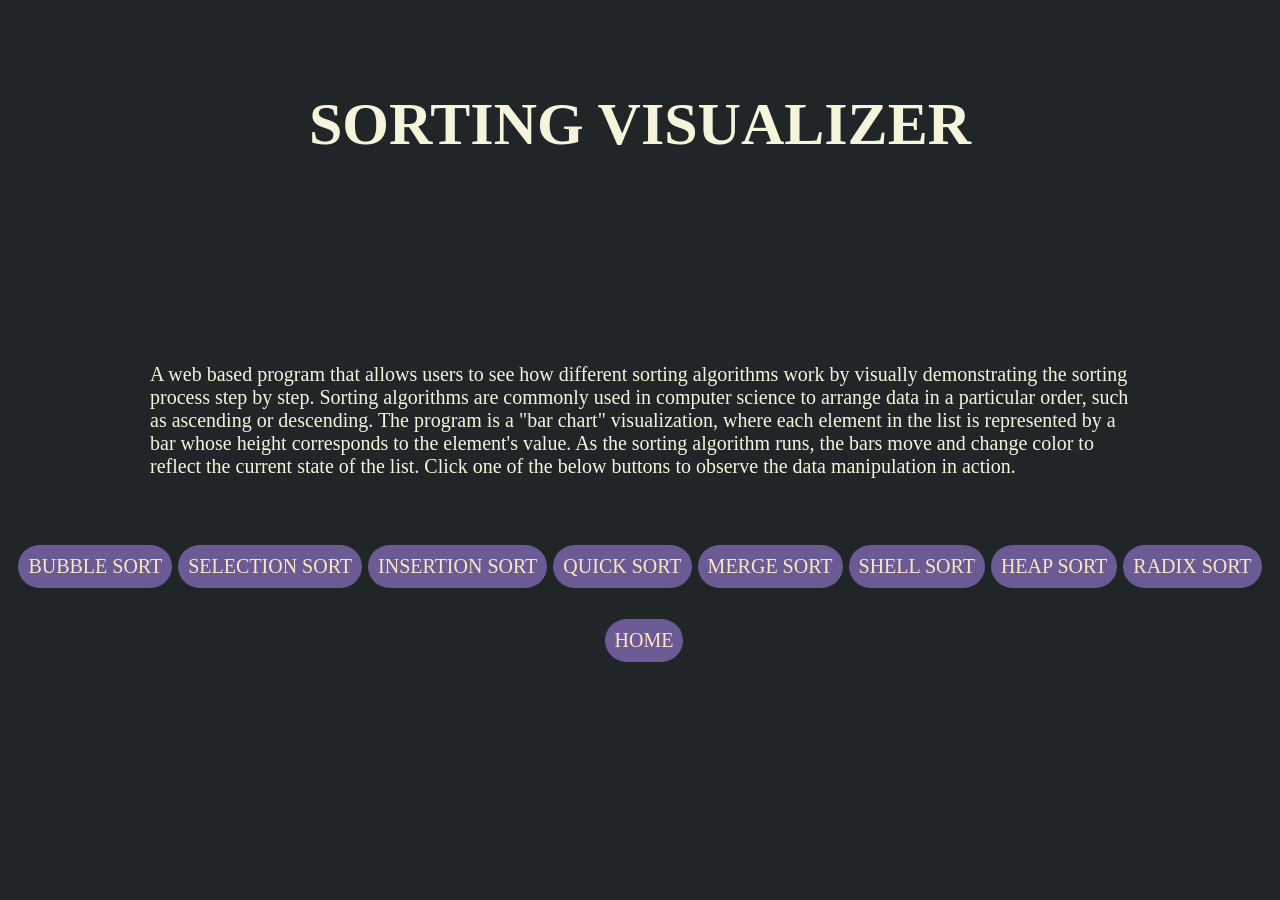
<file: vizuo/sort/index.html>
<!DOCTYPE html>
<html lang="en">

<head>
    <meta charset="UTF-8">
    <meta http-equiv="X-UA-Compatible" content="IE=edge">
    <meta name="viewport" content="width=device-width, initial-scale=1.0">
    <link rel="stylesheet" href="style.css" />
    <title>DSAProject</title>
</head>

<body>
    <h2>SORTING VISUALIZER</h2>
    <br>
    <div>
        <div class="description">
            A web based program that allows users to see how different sorting algorithms work by visually demonstrating the sorting process step by step.
            Sorting algorithms are commonly used in computer science to arrange data in a particular order, such as ascending or descending.
            The program is a "bar chart" visualization, where each element in the list is represented by a bar whose height corresponds to the element's value. 
            As the sorting algorithm runs, the bars move and change color to reflect the current state of the list.
            Click one of the below buttons to observe the data manipulation in action.
        </div>
        <div class="select">
        <button class="btn" onclick="lead(1)">BUBBLE SORT</button>
        <button class="btn" onclick="lead(3)">SELECTION SORT</button>
        <button class="btn" onclick="lead(2)">INSERTION SORT</button>
        <button class="btn" onclick="lead(4)">QUICK SORT</button>
        <button class="btn" onclick="lead(5)">MERGE SORT</button>
        <button class="btn" onclick="lead(8)">SHELL SORT</button>
        <button class="btn" onclick="lead(6)">HEAP SORT</button>
        <button class="btn" onclick="lead(7)">RADIX SORT</button>
    </div>  
        <div class="home">
        <button class= "btn" onclick="lead(9)">HOME</button>
        </div>
    </div>

    <script src="script.js"></script>
</body>

</html>
</file>
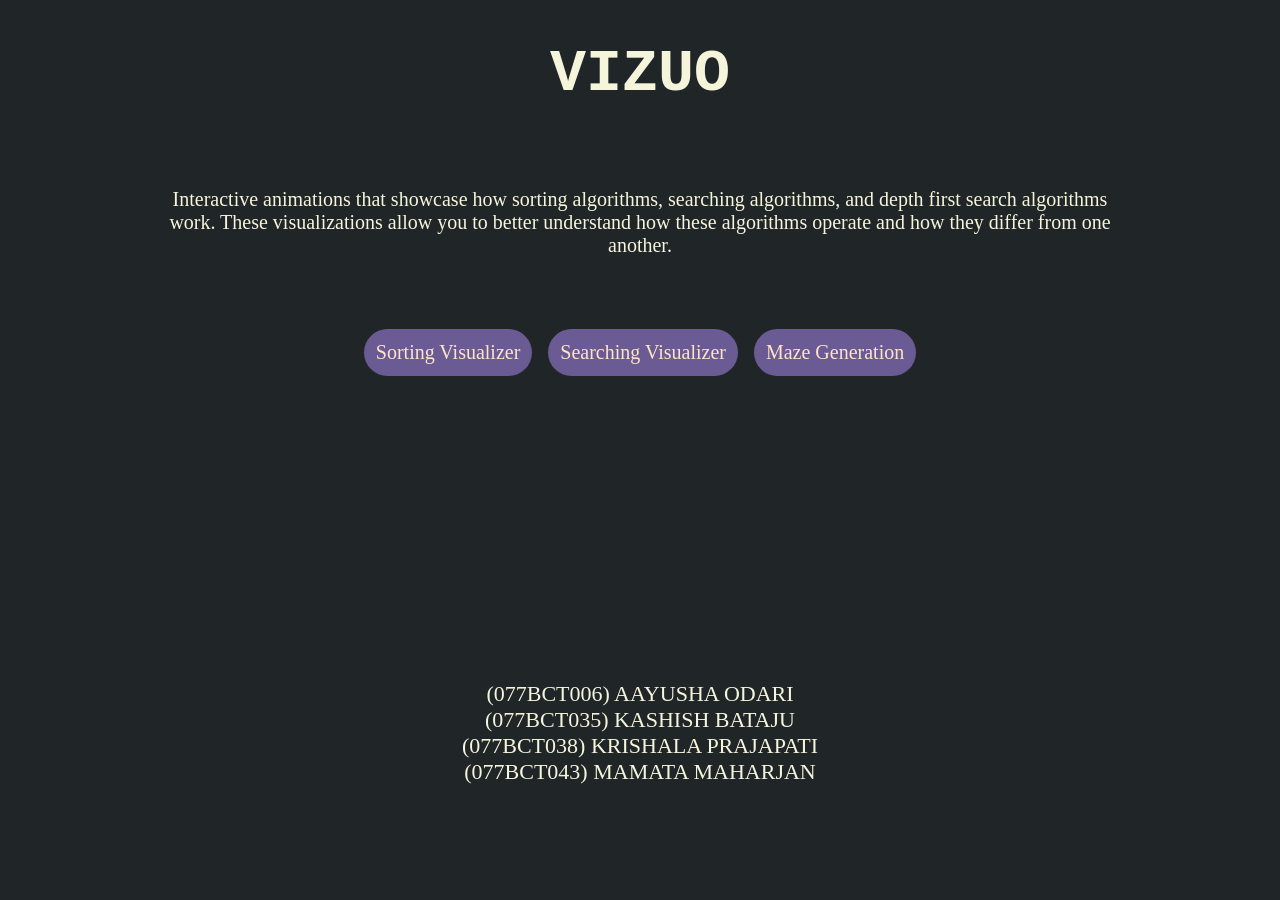
<file: vizuo/main.html>
<!DOCTYPE html>
<html lang="en">
<head>
    <meta charset="UTF-8">
    <meta http-equiv="X-UA-Compatible" content="IE=edge">
    <meta name="viewport" content="width=device-width, initial-scale=1.0">
    <link rel="stylesheet" href="style.css">
    <title>DSAProject</title>
</head>
<body>
    <h1>VIZUO</h1>

    <div class="description">
        Interactive animations that showcase how sorting algorithms, searching algorithms, and depth first search algorithms work. These visualizations allow you to better understand how these algorithms operate and how they differ from one another.
    </div>
    <div class="buttonclass">
        <a href="sort/index.html"><button class="button">Sorting Visualizer</button></a>
        <a href="search/searchIndex.html"><button class="button">Searching Visualizer</button></a>
        <a href="maze/maze.html"><button class="button">Maze Generation</button></a> 
    </div>
    <p>
        (077BCT006) AAYUSHA ODARI<br>
        (077BCT035) KASHISH BATAJU<br>
        (077BCT038) KRISHALA PRAJAPATI<br>
        (077BCT043) MAMATA MAHARJAN
    </p> 

</body>
</html>
</file>
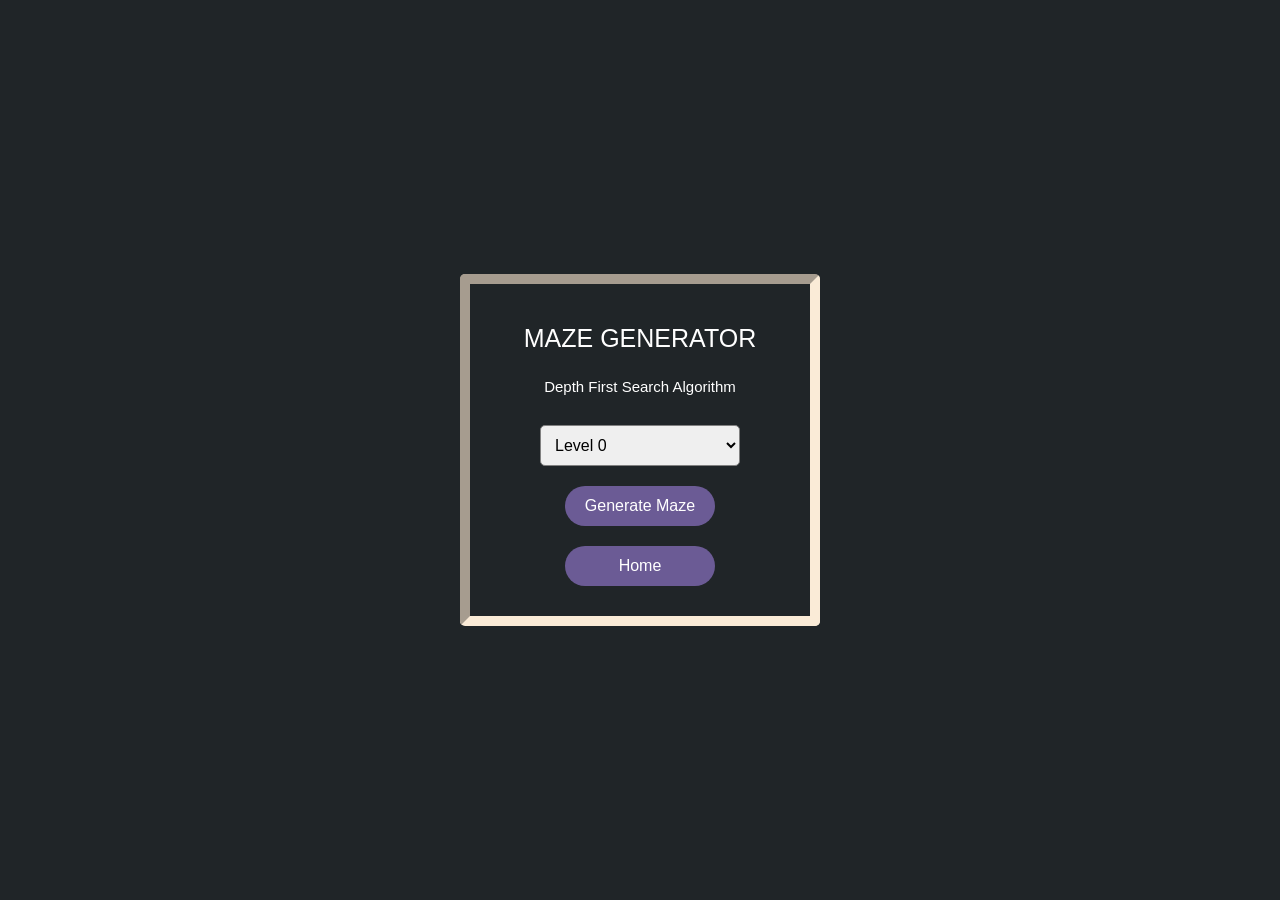
<file: vizuo/maze/maze.html>
<!DOCTYPE html>
<html lang="en">

<head>
    <meta charset="UTF-8" />
    <meta name="viewport" content="width=device-width, initial-scale=1.0" />
    <title>Maze</title>
    <link rel="stylesheet" href="maze.css">
</head>

<body>
    <div class="complete">
        <p>Kudos to you!!</p>
        <button class="regenerate">Play Again</button>
        <button class="home2">Home</button>
    </div>
    <div class="form-container">
        <form id="controls" action="">
            <p id="title1">MAZE GENERATOR</p>
            <p id="title2">Depth First Search Algorithm</p>
            <select id="dropdown">
                <option value="0" selected="selected">Level 0</option>
                <option value="1">Level 1</option>
                <option value="2">Level 2</option>
                <option value="3">Level 3</option>
            </select>
            <input id="submit" type="submit" value="Generate Maze">
        </form>
        <button id="submit" class="home1" style="margin-left: 75px;">Home</button>
    </div>
    <div class="mainmaze">
        <div class="grid">
            <canvas class="maze"></canvas>
        </div>
        <div class="options">
            <button class="home3" style="display: none">Home</button>
        </div>
    </div>
    <script src="maze.js"></script>
    <script src="controls.js"></script>

</body>

</html>
</file>
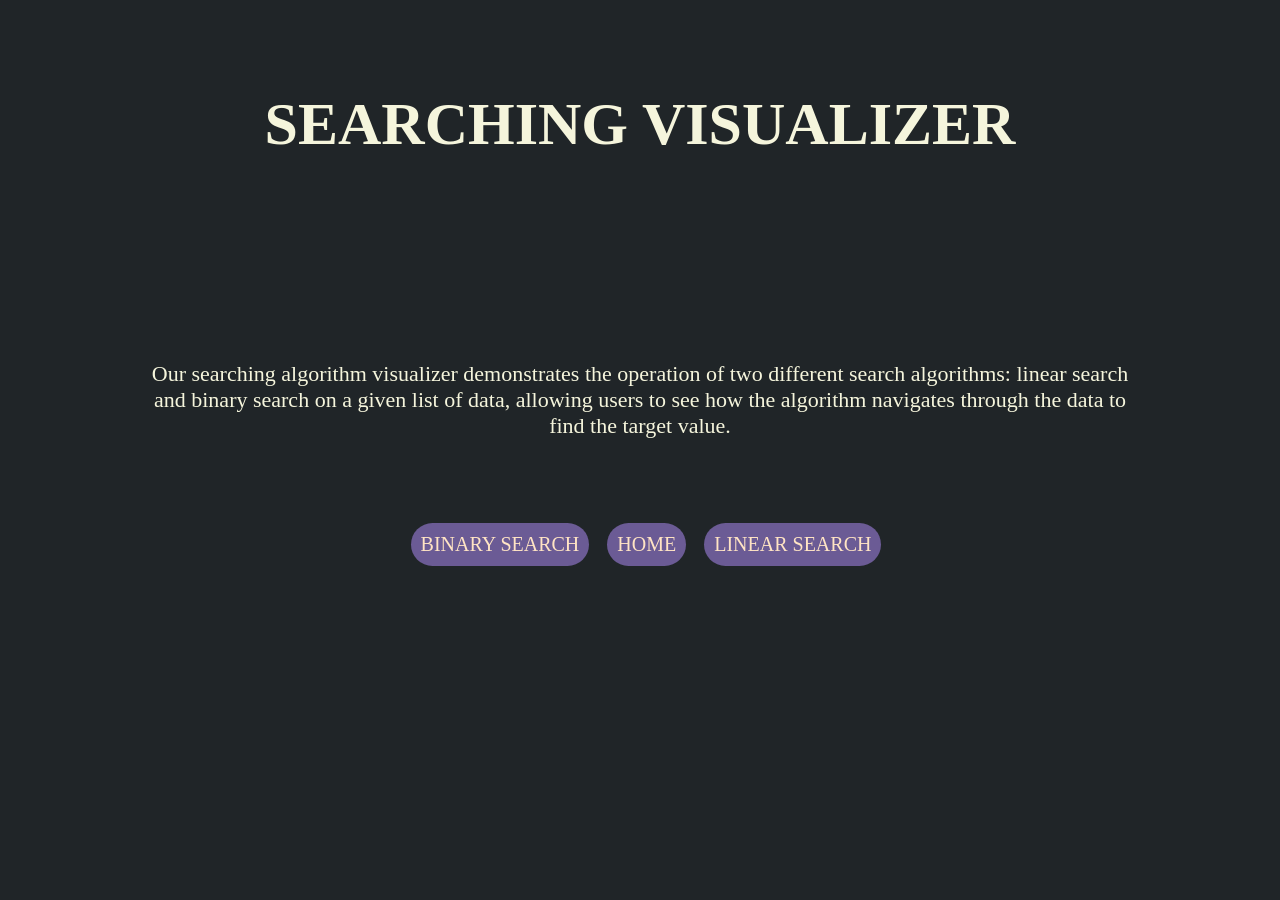
<file: vizuo/search/searchIndex.html>
<!DOCTYPE html>
<html lang="en">

<head>
    <meta charset="UTF-8">
    <meta http-equiv="X-UA-Compatible" content="IE=edge">
    <meta name="viewport" content="width=device-width, initial-scale=1.0">
    <link rel="stylesheet" href="style.css" />
    <title>Search Algorithm</title>
</head>

<body>
    <h2>SEARCHING VISUALIZER</h2>
    <br>
    <div>
        <div class="description">
            <p> Our searching algorithm visualizer demonstrates the operation of two different search algorithms: linear search and binary search on a given list of data, allowing users to see how the algorithm navigates through the data to find the target value. 
            </p>
        </div>
        <div class="buttonclass">
            <button class="btn" onclick="lead(1)">BINARY SEARCH</button>
            <button class="btn" onclick="lead(3)">   HOME   </button>
            <button class="btn" onclick="lead(2)">LINEAR SEARCH</button>

        </div>
        
    </div>

    <script src="searchScript.js"></script>
</body>

</html>
</file>
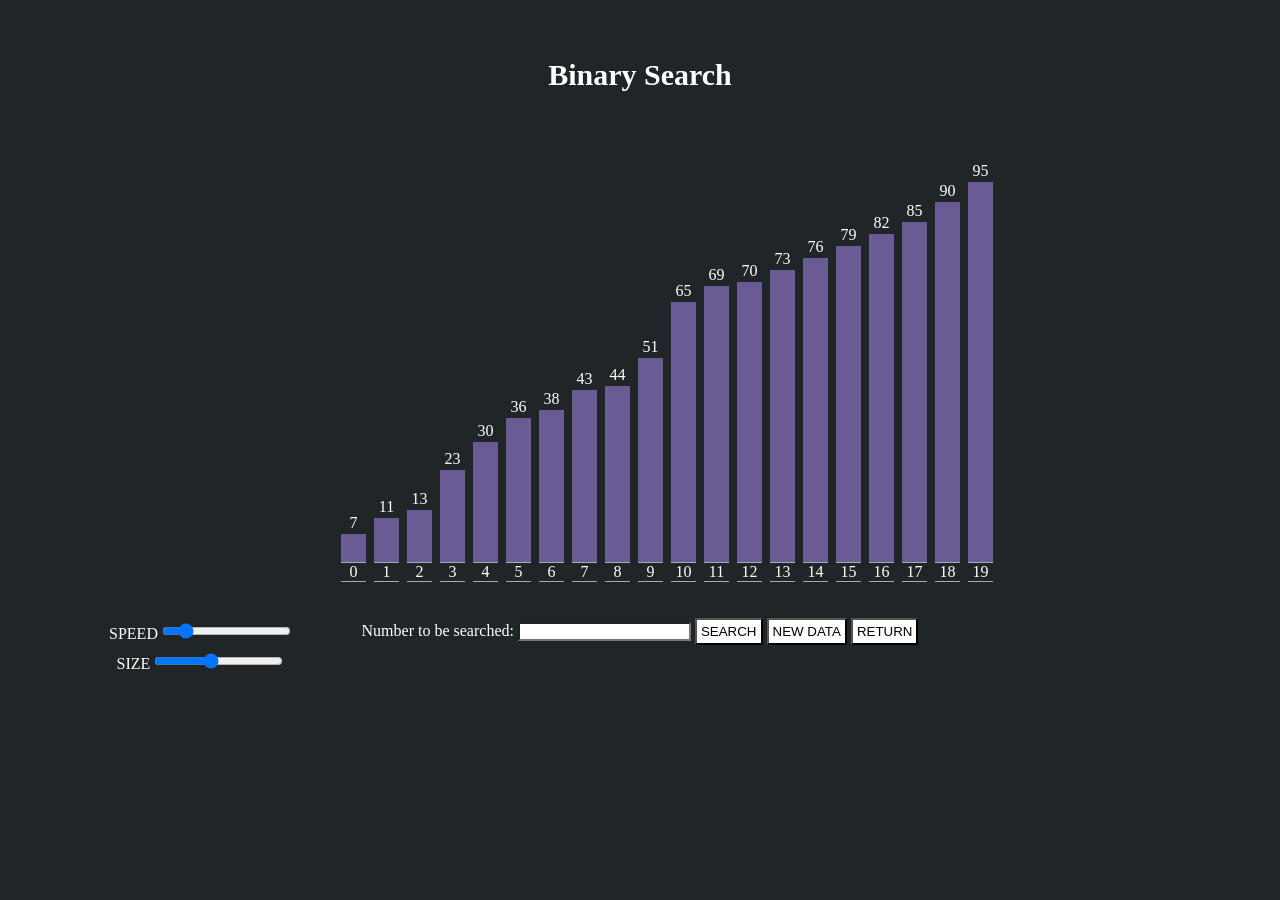
<file: vizuo/search/binarySearch/binarySearch.html>
<!DOCTYPE html>
<html lang="en">
<head>
  <meta charset="UTF-8">
  <meta http-equiv="X-UA-Compatible" content="IE=edge">
  <meta name="viewport" content="width=device-width, initial-scale=1.0">
  <title>Binary Search</title>
  <link rel="stylesheet" href="style.css">
</head>
<body>
  <br/>
  <h1 class="header">Binary Search</h1>
  <div id="bar_container"></div>
  <div id="bar_pos_container"></div>
  <br/><br/>
  <div class="textClass" style="text-align:center">
     <label for="fname">
      Number to be searched:
     </label>
     <input type="text" id="inputedData" name="inputedData" />
     <input type="button" id="search_btn" value="SEARCH"/>
     <input type="button" id="new_array_btn" value="NEW DATA"/>
     <button class="return" onclick ="location.href = '../searchIndex.html'">RETURN</button>
     <br/><br/>
     <div type="textOut" id="output_text"></div>
     <div type="textOut" id="output_text2"></div>
     <div type="textOut" id="data_text"></div>
  </div>
  <div class="col" id="input">
    <span id="speed">SPEED
        <input id="speed_input" type="range" min="20" max="300" stepDown=10 value=60>
    </span>
  </div>
  <div class="col" id="Asize">
    <span id="size">SIZE
      <input id="array_size" type="range" min="5" max="40" step=1 value=20>
  </span>
  </div>
  <script src="binarySearch.js"></script>
</body>
</html>
</file>
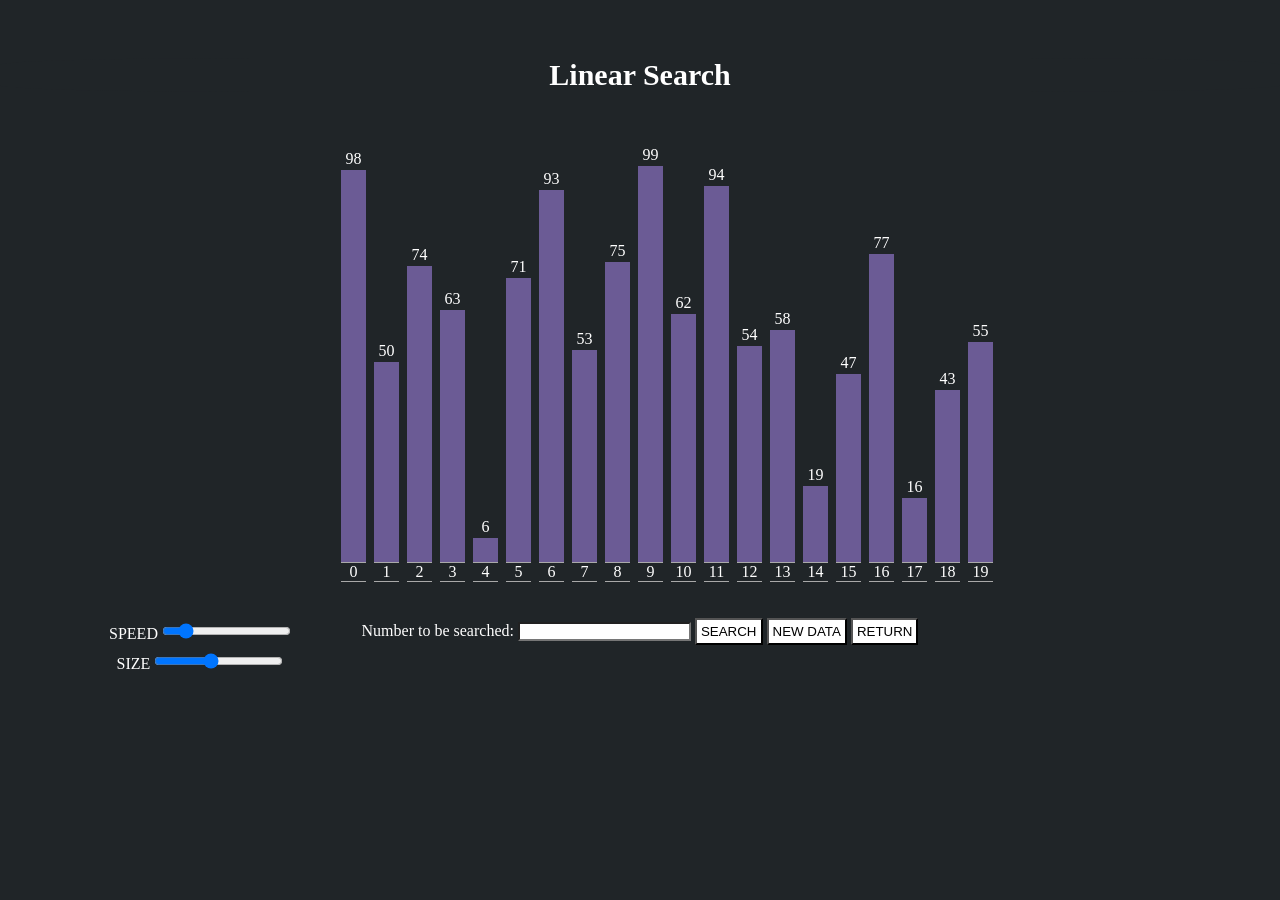
<file: vizuo/search/linearSearch/linearSearch.html>
<!DOCTYPE html>
<html lang="en">
<head>
  <meta charset="UTF-8">
  <meta http-equiv="X-UA-Compatible" content="IE=edge">
  <meta name="viewport" content="width=device-width, initial-scale=1.0">
  <title>Linear Search</title>
  <link rel="stylesheet" href="style.css">
</head>
<body>
  <br/>
  <h1 class="header">Linear Search</h1>
  <div id="bar_container"></div>
  <div id="bar_pos_container"></div>
  <br/><br/>
  <div class="textClass" style="text-align:center">
     <label for="fname">
      Number to be searched:
     </label>
     <input type="text" id="inputedData" name="inputedData" />
     <input type="button" id="search_btn" value="SEARCH"/>
     <input type="button" id="new_array_btn" value="NEW DATA"/>
     <button class="return" onclick ="location.href = '../searchIndex.html'">RETURN</button>
     <br/><br/>
     <div type="textOut" id="output_text"></div>
     <div type="textOut" id="output_text2"></div>
     <div type="textOut" id="data_text"></div>
  </div>
  <div class="col" id="input">
    <span id="speed">SPEED
        <input id="speed_input" type="range" min="20" max="300" stepDown=10 value=60>
    </span>
  </div>
  <div class="col" id="Asize">
    <span id="size">SIZE
      <input id="array_size" type="range" min="5" max="40" step=1 value=20>
  </span>
  </div>
  <script src="linearSearch.js"></script>
</body>
</html>
</file>
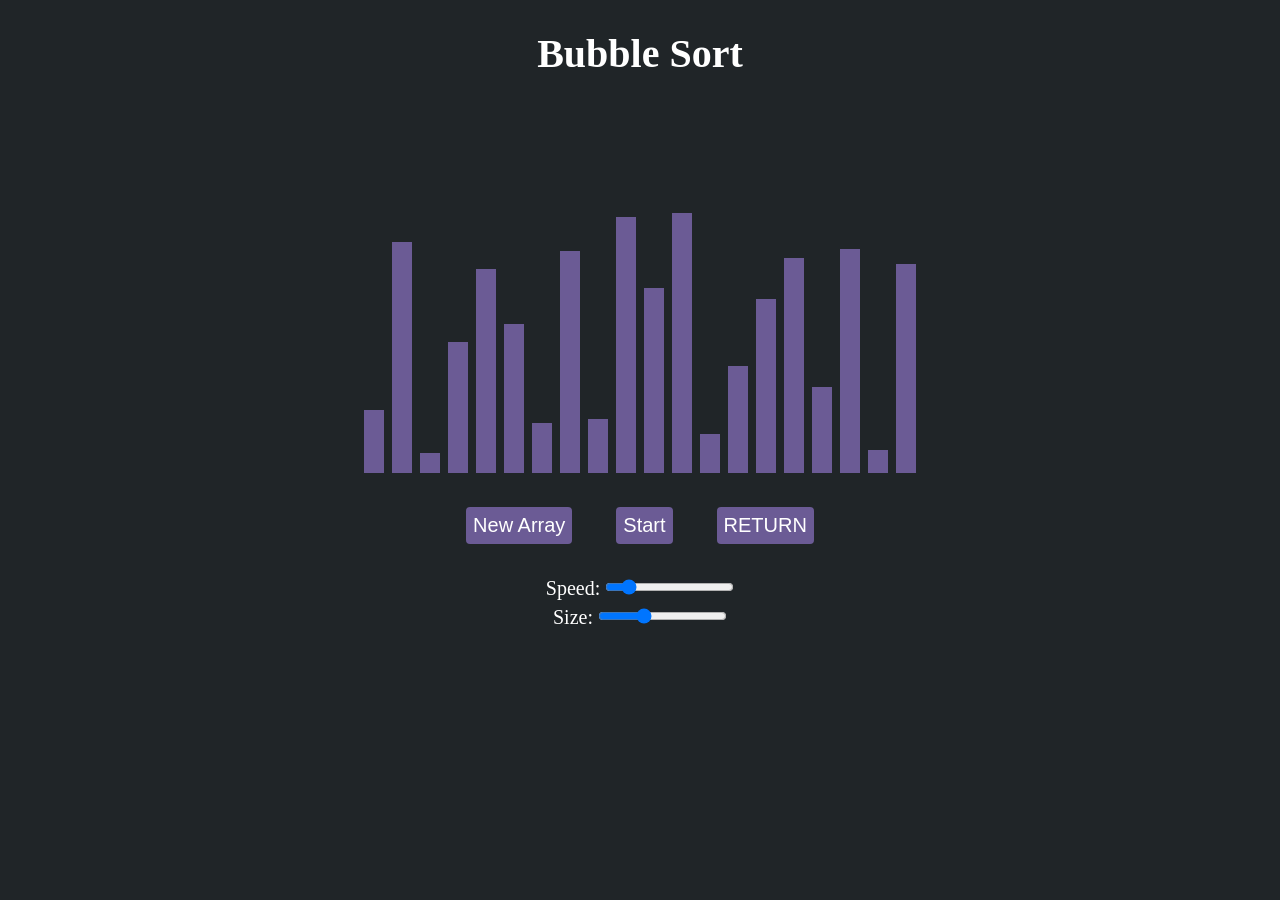
<file: vizuo/sort/bubbleSort/bubble.html>
<!DOCTYPE html>
<html lang="en">
<head>
    <meta charset="UTF-8">
    <meta http-equiv="X-UA-Compatible" content="IE=edge">
    <meta name="viewport" content="width=device-width, initial-scale=1.0">
    <title>Bubble Sort</title>
    <link rel="stylesheet" href="style.css">
</head>
<body>
    
    <h1>Bubble Sort</h1>
    
    <div id="container1"></div>
    
    <div>
        <button class="button" onclick="initialize()">New Array</button>
        <button class="button" onclick="play()">Start</button>
        <button class="button" onclick ="location.href = '../index.html'">RETURN</button>
    </div>
    <div id="speed-menu" class="menu">
        <label for="speed-slider">Speed:</label>
        <input id="speed_input" type="range" min="20" max="300" stepDown=10 value=60>
      </div>
      
      <div id="size-menu" class="menu">
        <label for="size-slider">Size:</label>
        <input type="range" id="size-slider" min="5" max="50" step=1 value=20>
      </div>
      

    <script src="bubble.js"></script>
</body>
</html>
</file>
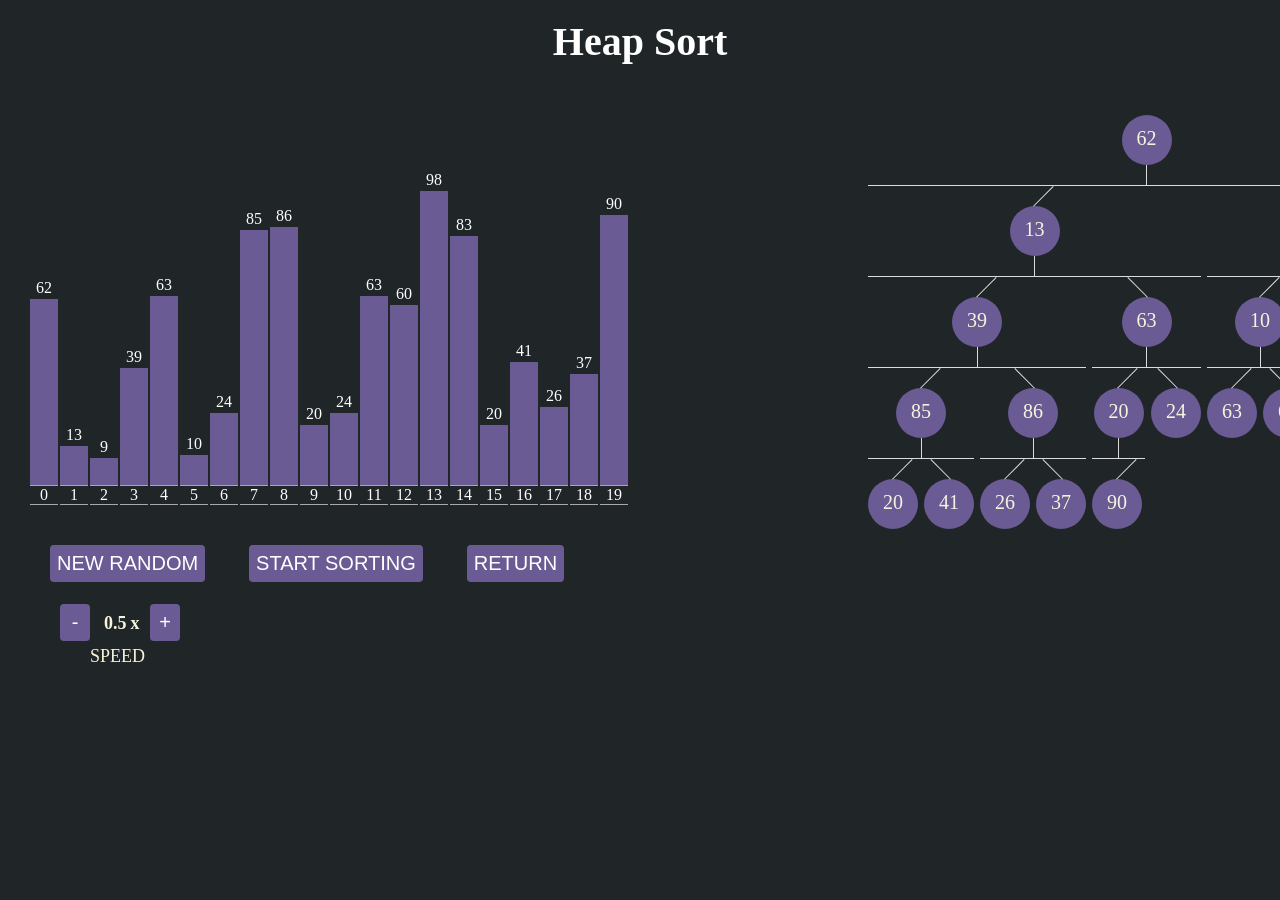
<file: vizuo/sort/heapSort/heapMain.html>
<!DOCTYPE html>
<html lang="en">
  
<head>
    <meta charset="UTF-8">
    <meta http-equiv="X-UA-Compatible" content="IE=edge">
    <meta name="viewport" content="width=device-width, initial-scale=1.0">
    <title>Heap Sort</title>
    <link rel="stylesheet" href="style.css" />
</head>
  
<body>
    <br />
    <h1 class="header">Heap Sort</h1>
    <div class="allcontainers">
    <div class="container barContainer">
    <div id="heapArray"></div>
    <div id="count"></div>
    <div >
        <button class="btn" id = "newArray">NEW RANDOM</button>
        <button class="btn" id = "sort">START SORTING</button>
        <button class="btn" onclick ="location.href = '../index.html'">RETURN</button>
        <div class = "controlContainer">
        <button class="btn1" onclick="decrement()"> - </button> 
    <h2 id="counting"></h2>
    <h2>x</h2>
        <button class="btn1 plusbutton" onclick="increment()"> + </button>
        <p>SPEED</p>
    </div>
    <div class="empty"></div>
    </div>
    </div>
    <div class = "container treeContainer">
        <div class="tree"></div>
    </div>
    </div>
    <script src ="extra.js"></script>
    <script src="heapSort.js"></script>
    <script src ="heapTree.js"></script>
</body>
  
</html>
</file>
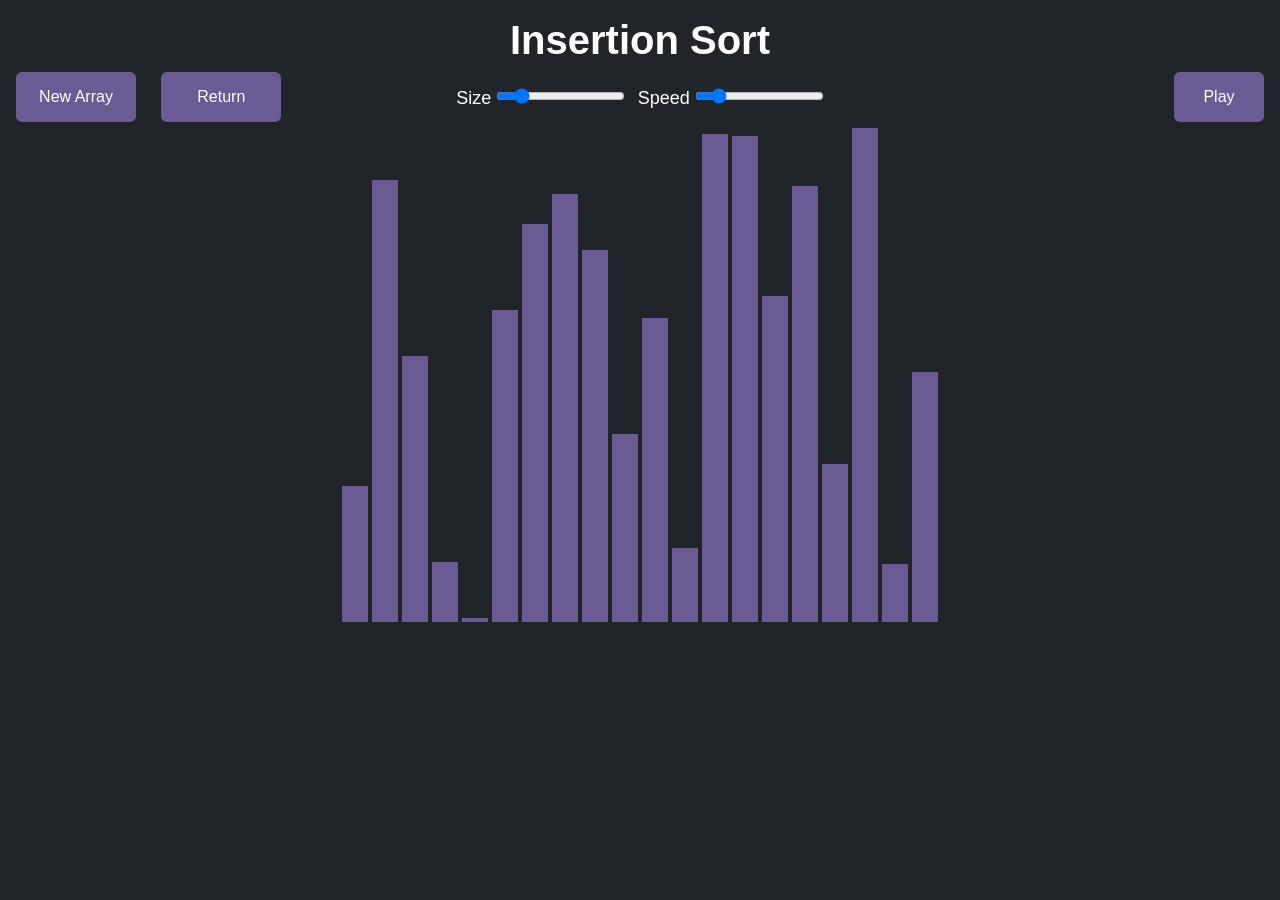
<file: vizuo/sort/insertionSort/insertion.html>
<!DOCTYPE html>
<html lang="en">
<head>
    <meta charset="UTF-8">
    <meta http-equiv="X-UA-Compatible" content="IE=edge">
    <meta name="viewport" content="width=device-width, initial-scale=1.0">
    <title>Insertion Sort</title>
    <link href="https://cdn.jsdelivr.net/npm/bootstrap@5.0.0-beta2/dist/css/bootstrap.min.css" rel="stylesheet" integrity="sha384-BmbxuPwQa2lc/FVzBcNJ7UAyJxM6wuqIj61tLrc4wSX0szH/Ev+nYRRuWlolflfl" crossorigin="anonymous">
    <link rel="stylesheet" href="./insertion.css">
</head>
<header></header>
    <h1 align="center">Insertion Sort</h1>
    <nav>
        <div class="row">
            <div class="col gap-2 d-sm-flex" id="newArray">
                <button type="button" class="btn btn-primary btn-light newArray" style="width: 120px;">New Array</button>
            </div>
            <div class="col gap-2 d-sm-flex" id="home">
                <button type="button" class="btn btn-primary btn-light home" style="width: 120px;">Return</button>
            </div>
            <div class="col" id="input">
                <span id="size">Size
                    <input id="arr_sz" type="range" min="5" max="100" step=1 value=20>
                </span>
                <span id="speed">Speed
                    <input id="speed_input" type="range" min="20" max="300" stepDown=10 value=60>
                </span>
            </div>
            <div class="col gap-2 d-sm-flex justify-content-end">
                <button type="button" class="btn btn-primary btn-light insertionSort">Play</button>
            </div>
        </div>
    </nav>
</header>
<body class="p-3 mb-2 bg-dark text-white">
    
    <div id="bars" class="flex-container"></div>
<!-- bar class will be added here on generation of new array -->
    <script src="https://cdn.jsdelivr.net/npm/bootstrap@5.0.0-beta2/dist/js/bootstrap.bundle.min.js" integrity="sha384-b5kHyXgcpbZJO/tY9Ul7kGkf1S0CWuKcCD38l8YkeH8z8QjE0GmW1gYU5S9FOnJ0" crossorigin="anonymous"></script>
    <script src="./basics.js"></script>
    <script src="./insertion.js"></script>
</body>
</html>
</file>
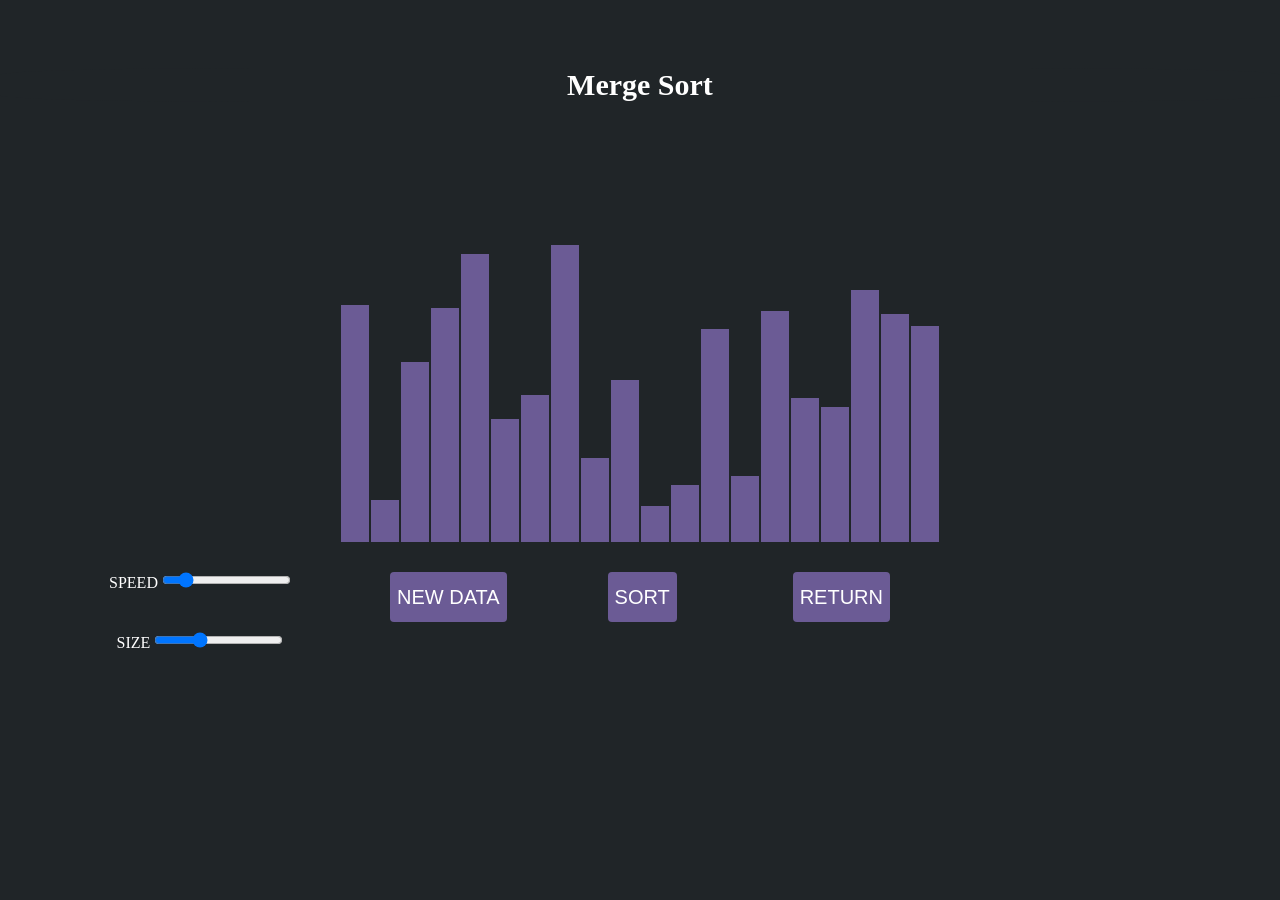
<file: vizuo/sort/mergeSort/merge.html>
<!DOCTYPE html>
<html lang="en">
<head>
  <meta charset="UTF-8">
  <meta http-equiv="X-UA-Compatible" content="IE=edge">
  <meta name="viewport" content="width=device-width, initial-scale=1.0">
  <title>Merge Sort</title>
    <link rel="stylesheet" href="style.css">
</head>
<body>
  <br/>
  <h1 class="header">Merge Sort</h1>
  <div id="bar_container"></div>
  <div class="button_container">
    <button id="new_array">NEW DATA</button>
    <button id="sort_btn">SORT</button>
    <button class = "return" onclick ="location.href = '../index.html'">RETURN</button>
  </div>
  <div class="col" id="input">
    <span id="speed">SPEED
        <input id="speed_input" type="range" min="20" max="300" stepDown=10 value=60>
    </span>
</div>
  <div class="col" id="Asize">
    <span id="size">SIZE
      <input id="array_size" type="range" min="5" max="50" step=1 value=20>
  </span>
  </div>
  <script src="mergeSort.js"></script>
</body>
</html>
</file>
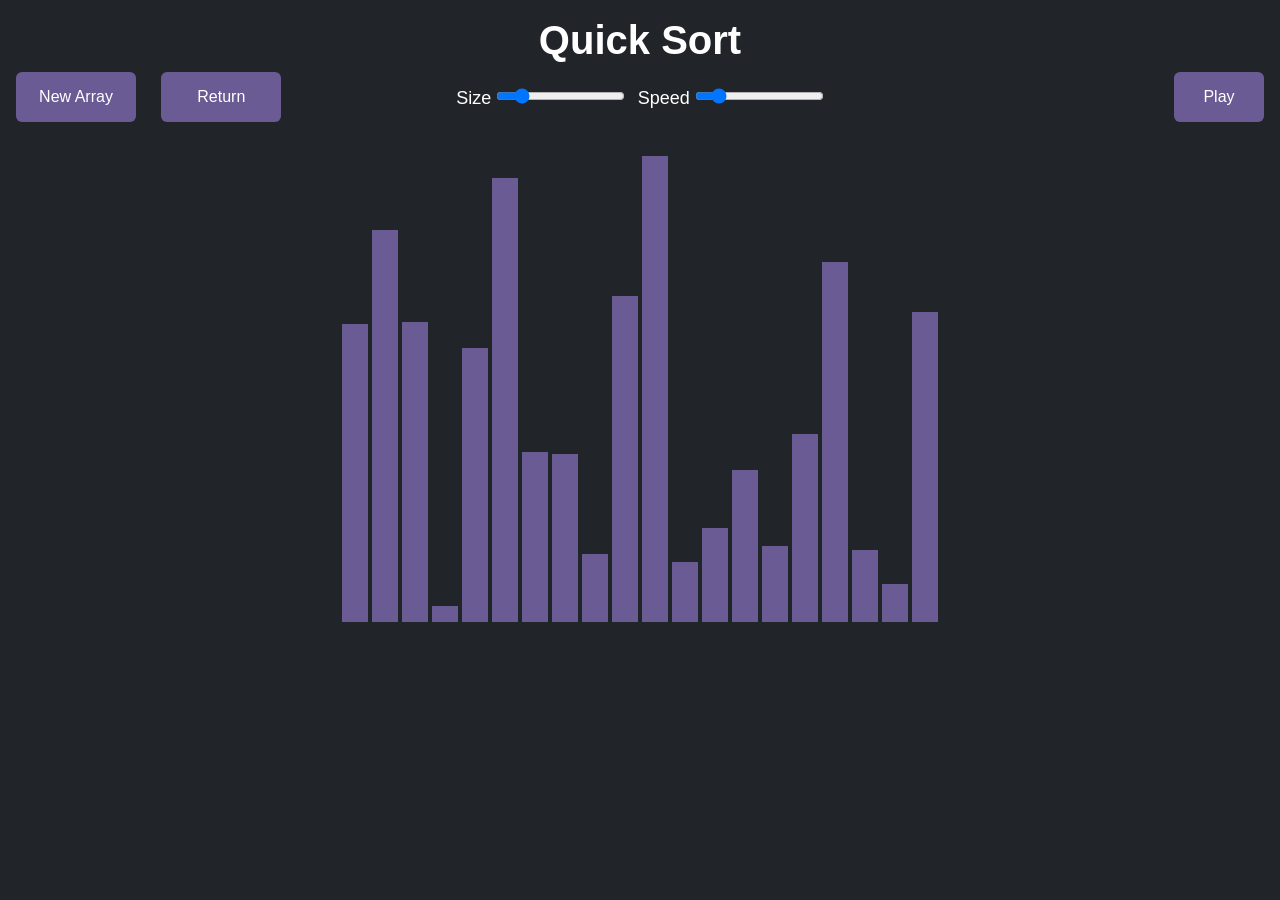
<file: vizuo/sort/quickSort/quick.html>
<!DOCTYPE html>
<html lang="en">
<head>
    <meta charset="UTF-8">
    <meta http-equiv="X-UA-Compatible" content="IE=edge">
    <meta name="viewport" content="width=device-width, initial-scale=1.0">
    <title>Quick Sort</title>
    <link href="https://cdn.jsdelivr.net/npm/bootstrap@5.0.0-beta2/dist/css/bootstrap.min.css" rel="stylesheet" integrity="sha384-BmbxuPwQa2lc/FVzBcNJ7UAyJxM6wuqIj61tLrc4wSX0szH/Ev+nYRRuWlolflfl" crossorigin="anonymous">
    <link rel="stylesheet" href="./quick.css">
</head>
<header>
    <h1 align="center">Quick Sort</h1>
    <nav>
        <div class="row">
            <div class="col" id="newArray">
                <button type="button" class="btn btn-primary btn-light newArray" style="width: 120px;">New Array</button>
            </div>
            <div class="col gap-2 d-sm-flex" id="home">
                <button type="button" class="btn btn-primary btn-light home" style="width: 120px;">Return</button>
            </div>
            <div class="col" id="input">
                <span id="size">Size
                    <input id="arr_sz" type="range" min="5" max="100" step=1 value=20>
                </span>
                <span id="speed">Speed
                    <input id="speed_input" type="range" min="20" max="300" stepDown=10 value=60>
                </span>
            </div>
            <div class="col gap-2 d-sm-flex justify-content-end">
                <button type="button" class="btn btn-primary btn-light quickSort">Play</button>
            </div>
        </div>
    </nav>
</header>
<body class="p-3 mb-2 bg-dark text-white">
    
    <div id="bars" class="flex-container"></div>
<!-- bar class will be added here on generation of new array -->
    <script src="https://cdn.jsdelivr.net/npm/bootstrap@5.0.0-beta2/dist/js/bootstrap.bundle.min.js" integrity="sha384-b5kHyXgcpbZJO/tY9Ul7kGkf1S0CWuKcCD38l8YkeH8z8QjE0GmW1gYU5S9FOnJ0" crossorigin="anonymous"></script>
    <script src="./basics.js"></script>
    <script src="./quick.js"></script>
</body>
</html>
</file>
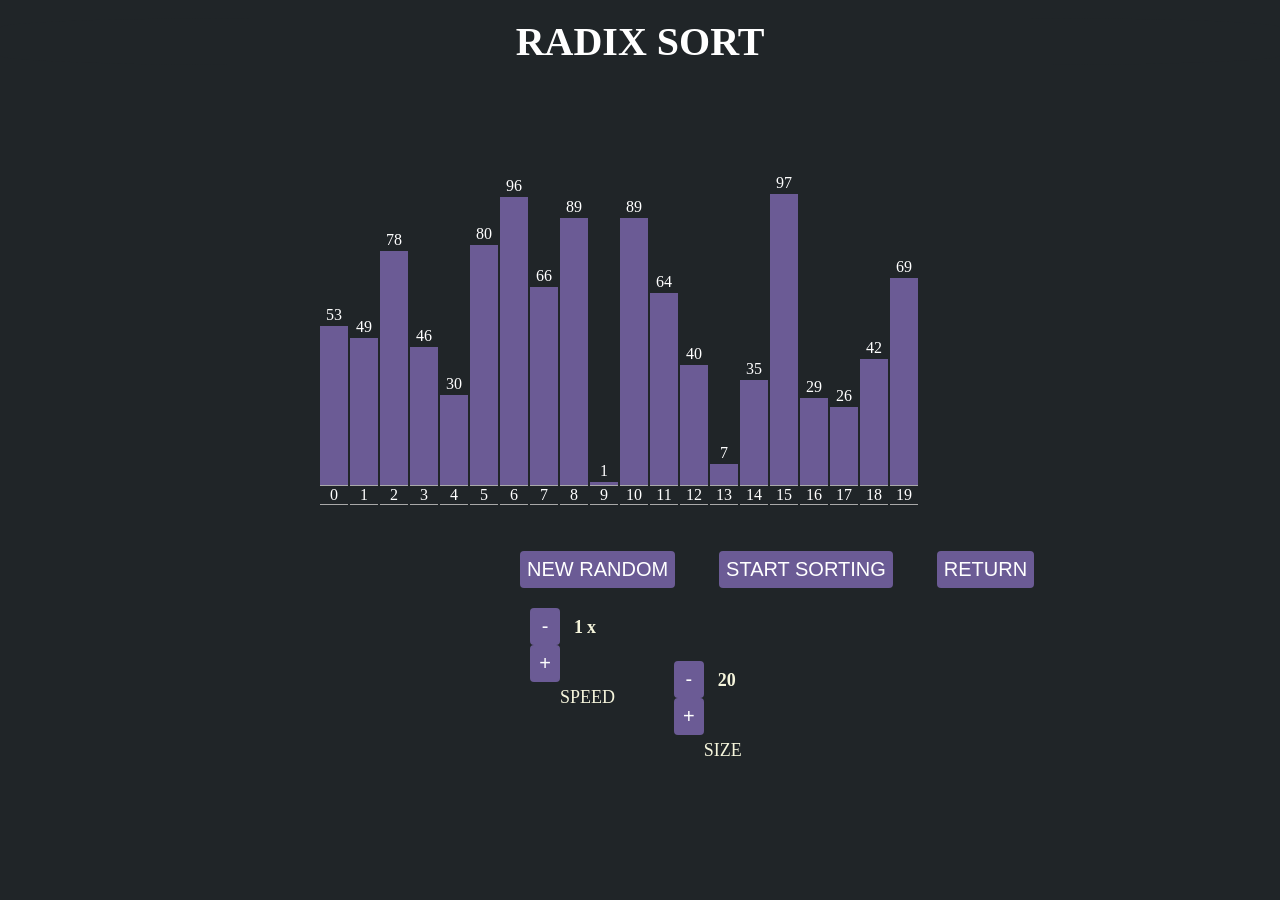
<file: vizuo/sort/radixSort/radixMain.html>
<!DOCTYPE html>
<html lang="en">
  
<head>
    <link rel="stylesheet" href="style.css" />
    <meta charset="UTF-8">
    <meta http-equiv="X-UA-Compatible" content="IE=edge">
    <meta name="viewport" content="width=device-width, initial-scale=1.0">
    <title>Radix Sort</title>
</head>
  
<body>
    <br />
    <h1 class="header">RADIX SORT</h1>
    <div id="array"></div>
    <div id="count"></div>
    <div class="buttonContainer">
        <button class="btn" id = "newArray" >NEW RANDOM</button>
        <button class="btn" id = "sort">START SORTING</button>
        <button class="btn" onclick ="location.href = '../index.html'">RETURN</button>
        <div class = "controlContainer">
            <button class="btn1" onclick="decrement()"> - </button> 
        <h2 id="counting"></h2>
        <h2>x</h2>
            <button class="btn1 plusbutton" onclick="increment()"> + </button>
            <p>SPEED</p>
        </div>
        <div class = "controlContainer2">
            <button class="btn1" id = "sizeArray" onclick="decrementSize()"> - </button> 
        <h2 id="sizeCount"></h2>
            <button class="btn1" id = "sizeArray2" onclick="incrementSize()"> + </button>
            <p>SIZE</p>
        </div>
    </div>
    <script src="radixSort.js"></script>
    <script src = "extra.js"></script>
</body>
  
</html>
</file>
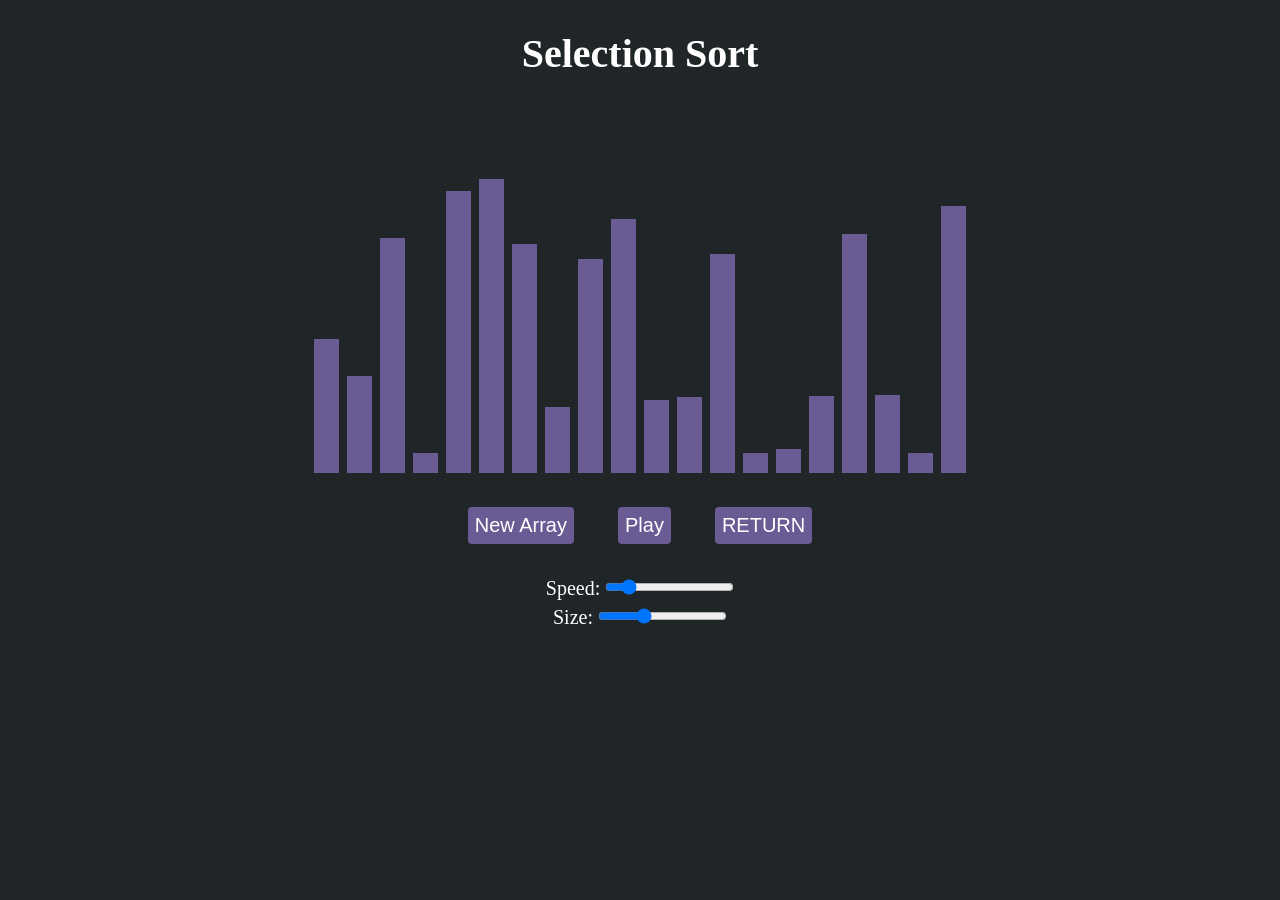
<file: vizuo/sort/selectionSort/selection.html>
<!DOCTYPE html>
<html lang="en">
<head>
    <meta charset="UTF-8">
    <meta http-equiv="X-UA-Compatible" content="IE=edge">
    <meta name="viewport" content="width=device-width, initial-scale=1.0">
    <title>Selection Sort</title>
    <link rel="stylesheet" href="style.css">
</head>
<body>
    
    <h1>Selection Sort</h1>
    <div id="container1"></div>
    
    <div>
        <button class="button" onclick="initialize()">New Array</button>
        <button class="button" onclick="play()">Play</button>
        <button class="button" onclick ="location.href = '../index.html'">RETURN</button>
    </div>
    <div id="speed-menu" class="menu">
        <label for="speed-slider">Speed:</label>
        <input id="speed_input" type="range" min="20" max="300" stepDown=10 value=60>
      </div>
      
    <div id="size-menu" class="menu">
        <label for="size-slider">Size:</label>
        <input type="range" id="size-slider" min="5" max="50" step=1 value=20>
      </div>
    <script src="selection.js"></script>
</body>
</html>
</file>
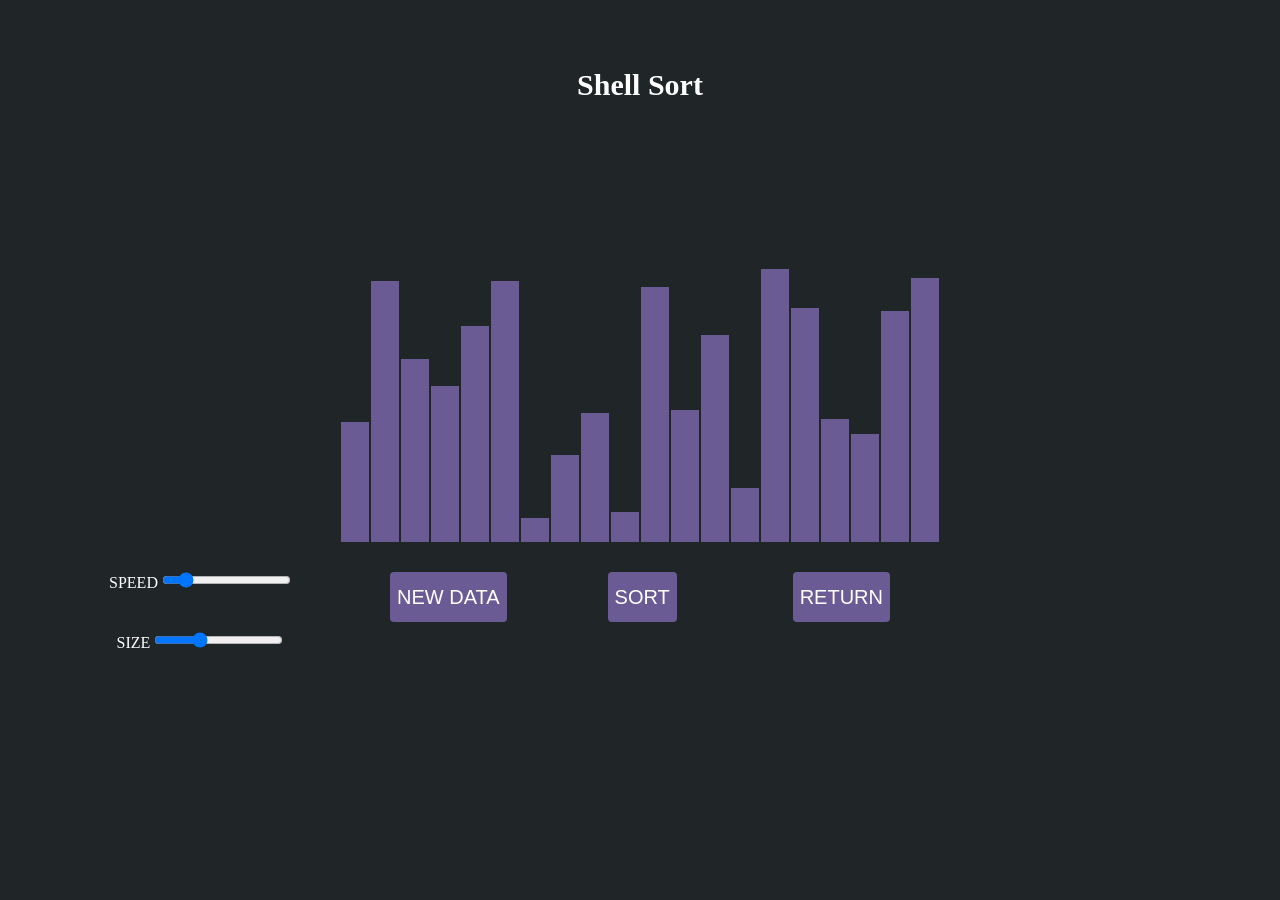
<file: vizuo/sort/shellSort/shell.html>
<!DOCTYPE html>
<html lang="en">
<head>
  <meta charset="UTF-8">
  <meta http-equiv="X-UA-Compatible" content="IE=edge">
  <meta name="viewport" content="width=device-width, initial-scale=1.0">
  <title>Shell Sort</title>
  <link rel="stylesheet" href="style.css">
</head>
<body>
  <br/>
  <h1 class="header">Shell Sort</h1>
  <div id="bar_container"></div>
  <div class="button_container">
    <button id="new_array">NEW DATA</button>
    <button id="sort_btn">SORT</button>
    <button class="return" onclick ="location.href = '../index.html'">RETURN</button>
  </div>
  <div class="col" id="input">
    <span id="speed">SPEED
        <input id="speed_input" type="range" min="20" max="300" stepDown=10 value=60>
    </span>
  </div>
  <div class="col" id="Asize">
    <span id="size">SIZE
      <input id="array_size" type="range" min="5" max="50" step=1 value=20>
  </span>
  </div>
  <script src="shellSort.js"></script>
</body>
</html>
</file>
<file: vizuo/sort/style.css>
*{
    font-family: Cambria, Cochin, Georgia, Times, 'Times New Roman', serif;
    font-size: 20px;
    margin: 0;
    padding: 0;
    text-decoration: none;
    box-sizing: border-box;
    background-color:#202528;
}
h3{
    text-align: center;
    margin-top: 30px;
    font-size: 40px;
    color:beige;
}

h2{
    position: absolute;
    padding: 10 10px;
    top : 10%;
    font-size: 60px;
    color:beige;
    cursor: pointer;
    margin-top: 0px;
    margin-bottom: 20px;
}

body {
    display:flex;
    align-items: center;
    justify-content: center;
    height: 100vh;
       }

.btn {
    display:inline-flex;
    padding: 10px;
    border: none;
    border-radius: 40px;
    margin: 3px;
    cursor: pointer;
    font-size: 20px;
    color:bisque;
    background-color: #6b5b95;
    border-color: #202528;
    justify-content: center;
    transition: background-color 0.3s;
}

.btn:hover{
    background-color: cadetblue;
    color: black;
}

.btn:active{
    opacity:0.6;
}

h2:hover,p:hover{
    color:cadetblue;
}

.home{
    display:flex;
    margin-top: 2%;
    margin-left: 47%;
}

.select{
    display:flex;
    justify-content: center;
    align-items: center;
    margin-top: 2%;
}

.description{
    margin-left: 150px;
    margin-right: 150px;
    margin-top: 10%;
    margin-bottom: 5%;
    font-size: 20px;
    color: beige;
    align-items: center;
}
</file>
<file: vizuo/style.css>
*{
    font-family: Cambria, Cochin, Georgia, Times, 'Times New Roman', serif;
    margin: 0;
    padding: 0;
    text-decoration: none;
    box-sizing: border-box;
    background-color:#202528;
}
h1{
    text-align: center;
    font-size: 60px;
    color:beige;
    margin-bottom: 80px;
    font-family:'Courier New', Courier, monospace;
    margin-top: 40px;
}

h2{
    text-align: center;
    margin-top: 10px;
    font-size: 40px;
    color:beige;
}
.buttonclass{
    margin-top: 5%;
    display: flex;
    align-items: center;
    justify-content: center;
}
button {
    padding: 12px;
    border: none;
    border-radius: 40px;
    cursor: pointer;
    margin: 8px;
    font-size: 20px;
    color:bisque;
    background-color: #6b5b95;
    border-color: #202528;
    transition: background-color 0.3s;
}
.button:hover{
    background-color: cadetblue;
    color: black;
}

.description{
    font-size: 20px;
    color: beige;
    margin: 10px 150px; /*tb-lr*/
    text-align: center;
}
p{
    bottom: 5%;
    position: absolute;
    text-align: center;
    left: 50%;
    transform: translateX(-50%);
    color:beige;
    font-size: 22px;
    cursor: pointer;
    margin-bottom: 70px;
}

h2:hover,p:hover,h1:hover{
    color:cadetblue;
    cursor:pointer;
}
</file>
<file: vizuo/maze/maze.css>
body {
    margin: 0;
    font-family: 'Gill Sans', 'Gill Sans MT', Calibri, 'Trebuchet MS', sans-serif;
    color: white;
    background: #202528;
    justify-content: center;
    vertical-align: middle;
}

.grid {
    text-align: center;
    margin-top: 5px;
}

.mainmaze{
    text-align: center;
}

.complete {
    display: none;
    border: 10px solid gray;
    border-color: antiquewhite;
    border-style: inset;
    position: absolute;
    top: 50%;
    left: 50%;
    transform: translate(-50%, -50%);
    width: 200px;
    height: 100px;
    background: #202528;
    z-index: 8;
    padding: 2rem;
    text-align: center;
    border-radius: 10px;
}

.form-container {
    border: 10px solid gray;
    border-color: antiquewhite;
    border-style: inset;
    padding: 20px;
    border-radius: 5px;
    width: 300px;
    margin: 0 auto;
    align-self: center;
    vertical-align: middle;
    position: absolute;
    top: 50%;
    left: 50%;
    transform: translate(-50%, -50%);
    align-items: center;
}


#controls {
    display: flex;
    flex-direction: column;
    align-items: center;
    margin: 20px;
}

#dropdown {
    padding: 10px;
    border-radius: 5px;
    border: 1px solid gray;
    font-size: 16px;
    width: 200px;
    margin-bottom: 20px;
}

#submit {
    background-color: #6b5b95;
    color: white;
    border: none;
    padding: 10px;
    font-size: 16px;
    cursor: pointer;
    width: 150px;
    height: 40px;
    display: inline-block;
    transition: background-color 0.3s;
    border-radius: 40px;
}

#submit:hover {
    background-color: cadetblue;
}


button {
    background-color: #6b5b95;
    border: none;
    color: white;
    text-align: center;
    text-decoration: none;
    display: inline-block;
    font-size: 16px;
    cursor: pointer;
    width: 100px;
    height: 30px;
    transition: background-color 0.3s;
    margin-bottom: 10px;
    border-radius: 40px;
}

p {
    font-family: Georgia, 'Times New Roman', Times, serif;
    margin-top: 0px;
}

.home3{
    margin-left: 30px;
    margin-top: 5px;
    margin-bottom: 0px;
}

button:hover {
    background-color: cadetblue;
}

#title1 {
    font-family: Verdana, Geneva, Tahoma, sans-serif;
    font-size: 25px;
    margin-top: 0px
}

#title2 {
    font-family: Verdana, Geneva, Tahoma, sans-serif;
    font-size: 15px;
    margin-bottom: 30px;
}
</file>
<file: vizuo/search/style.css>
*{
    font-family: Cambria, Cochin, Georgia, Times, 'Times New Roman', serif;
    font-size: 20px;
    margin: 0;
    padding: 0;
    text-decoration: none;
    box-sizing: border-box;
    background-color:#202528;
}

h2{
    position: absolute;
    padding: 10 10px;
    top : 10%;
    font-size: 60px;
    color:beige;
    cursor: pointer;
}
.description{
    margin-top: 30px;
    color: beige;
    text-align: center;
    justify-content: center;
}
p{
    text-align: center;
    font-size: 22px;
    margin: 30px 150px;
}
h3{
    text-align: center;
    margin-bottom: 40px;
    font-size: 40px;
    color:beige;
    cursor:pointer;
}
body {
    display:flex;
    align-items: center;
    justify-content: center;
    height: 100vh;
}
.buttonclass{
   margin-top: 5%;
   display: flex;
   align-items: center;
   justify-content: center;
}
button {
    padding: 10px;
    border: none;
    border-radius: 40px;
    margin: 3px;
    margin-top: 20px;
    margin-left:15px;
    cursor: pointer;
    font-size: 20px;
    color:bisque;
    background-color: #6b5b95;
    border-color: #202528;
    transition: background-color 0.3s;
}

.btn:hover,.btn1:hover{
    background-color: cadetblue;
    color: black;
}

.btn:active{
    opacity:0.6;
}

h2:hover, h3:hover{
    color:cadetblue;
}
</file>
<file: vizuo/search/binarySearch/style.css>
*{
  margin: 0px;
  padding:0px;
  box-sizing: border-box;
  background-color:#202528;
}
.header{
  font-size: 30px;
  text-align: center;
  margin-top: 40px;
}
h1{
  font-family: Cambria, Cochin, Georgia, Times, 'Times New Roman', serif;
  border-radius: 20%;
  font-weight: 900;
  font-stretch: ultra-expanded;
  color: #fff;
}
#bar_container{
  height: 300px;
  width:598px;
  margin: auto;
  position: relative;
  margin-top: 170px;
}
.bar{
  width: 25px;
  background-color: #6b5b95;
  justify-content: center;
  position: absolute;
  bottom:0px;
  transition: 0.2s all ease;
}
.bar_size{
  position:absolute;
  color: #fff;
  margin-top: -20px;
  width:100%;
  text-align: center;
}
#bar_pos_container {
  height: 20px;
  width: 598px;
  margin: auto;
}
.position{
  width: 25px;
  background-color: darkgray;
  position: absolute;
  transition: 0.2s all ease;
}
.bar_position{
  position:absolute;
  color: #fff;
  margin-top: 1px;
  width:100%;
  text-align: center;
}
.textClass{
  color:#fff;
}
input[type="text"] {
  background-color: #fff;
  color: #000;
}
input[type="button"] {
  background-color:#fff;
  color: #000;
  padding: 4px;
  cursor: pointer;
}
input[type="button"]:hover {
  background-color:#6b5b95;
  color:#fff;
  padding: 4px;
}
input[type="button"]:active {
  opacity: 0.6;
}
button{
  cursor: pointer;
  background-color:#fff;
  color: #000;
  padding: 4px;
}
button:hover{
  background-color:#6b5b95;
  color:#fff;
  padding: 4px;
}
button:active{
  opacity:0.6;
}
div[type="textOut"] {
  color:aquamarine;
}
#input{
  display: flex;
  padding: 10px;
  justify-content: space-around;
  width: 400px;
  margin-top: -50px;
}
#speed{
  color: #fff;
}
#size{
  color: #fff;
}

#Asize{
  display: flex;
  padding: 10px;
  justify-content: space-around;
  width: 400px;
  margin-top: -10px;
}
</file>
<file: vizuo/search/linearSearch/style.css>
*{
  margin: 0px;
  padding:0px;
  box-sizing: border-box;
  background-color:#202528;
}
.header{
  font-size: 30px;
  text-align: center;
  margin-top: 40px;
}
h1{
  font-family: Cambria, Cochin, Georgia, Times, 'Times New Roman', serif;
  border-radius: 20%;
  font-weight: 900;
  font-stretch: ultra-expanded;
  color: #fff;
}
#bar_container{
  height: 300px;
  width:598px;
  margin: auto;
  position: relative;
  margin-top: 170px;
}
.bar{
  width: 25px;
  background-color: #6b5b95;
  justify-content: center;
  position: absolute;
  bottom:0px;
  transition: 0.2s all ease;
}
.bar_size{
  position:absolute;
  color: #fff;
  margin-top: -20px;
  width:100%;
  text-align: center;
}
#bar_pos_container {
  height: 20px;
  width: 598px;
  margin: auto;
}
.position{
  width: 25px;
  background-color: darkgray;
  position: absolute;
  transition: 0.2s all ease;
}
.bar_position{
  position:absolute;
  color: #fff;
  margin-top: 1px;
  width:100%;
  text-align: center;
}
.textClass{
  color:#fff;
}
input[type="text"] {
  background-color: #fff;
  color: #000;
}
input[type="button"] {
  background-color:#fff;
  color: #000;
  padding: 4px;
  cursor: pointer;
}
input[type="button"]:hover {
  background-color:#6b5b95;
  color:#fff;
  padding: 4px;
}
input[type="button"]:active {
  opacity: 0.6;
}
button{
  background-color:#fff;
  color: #000;
  padding: 4px;
  cursor: pointer;
}
button:hover{
  background-color:#6b5b95;
  color:#fff;
  padding: 4px;
}
button:active{
  opacity:0.6;
}
div[type="textOut"] {
  color:aquamarine;
}
#input{
  display: flex;
  padding: 10px;
  justify-content: space-around;
  width: 400px;
  margin-top: -50px;
}
#speed{
  color: #fff;
}
#size{
  color: #fff;
}

#Asize{
  display: flex;
  padding: 10px;
  justify-content: space-around;
  width: 400px;
  margin-top: -10px;
}
</file>
<file: vizuo/sort/bubbleSort/style.css>
* {
    margin: 0px;
    padding: 0px;
    box-sizing: border-box;
    background-color: #202528;}
  
h1 {
    margin-top: 10px;
    text-align: center;
    padding: 20px;
    font-size: 40px;
    color: #fff;
}
  
#container1{
    margin-top:80px;
    height: 300px;
    display: flex;
    align-items: flex-end;
}
body{
    display:flex;
    align-items: center;
    flex-direction: column;
}
.bar{
    width: 20px;
    margin: 4px;
    padding: 10px;
    background-color: #6b5b95;
}
.button {
    margin: 30px 20px;
    padding: 7px;
    border: none;
    border-radius: 4px;
    cursor: pointer;
    font-size: 20px;
    color:#fff;
   background-color: #6b5b95;
}
.return {
    margin: 30px 20px;
    position: absolute;
    bottom : 0%;
    right: 0%;
    padding: 7px;
    border: none;
    border-radius: 4px;
    cursor: pointer;
    font-size: 20px;
    color:#fff;
   background-color: #6b5b95;
}
.return:hover{
    background-color: cadetblue;
    color: black;
}
.button:hover{
    background-color: cadetblue;
    color: black;
}
.return:active{
    opacity:0.6;
}
.button:active{
    opacity:0.6;
}
.menu{
    color: #fff;
    font-size: 20px;
    margin: 3px;
}
</file>
<file: vizuo/sort/heapSort/style.css>
* {
    margin: 0px;
    padding: 0px;
    box-sizing: border-box;
    background-color: #202528;
}
  
.header {
    font-size: 40px;
    text-align: center;
    cursor: pointer;
}

h1{
    font-family: Cambria, Cochin, Georgia, Times, 'Times New Roman', serif;
    border-radius: 20%;
    font-weight: 900;
    font-stretch: ultra-expanded;
    color: #fff;
}

.allcontainers{
    display: flex;
    width: 50%;
}

.container {
    flex: 1;
    margin: 10px;
  }
  
  .container:first-child {
    margin-right: -80px;
    margin-left: 30px;
  }

#heapArray {
    height: 270px;
    width: 598px;
    margin: auto;
    position: relative;
    margin-top: 140px;
}
  
.block {
    width: 28px;
    background-color: #6b5b95;
    position: absolute;
    bottom: 0px;
    transition: 0.2s all ease;
}
  
.block_id {
    position: absolute;
    color: #fff;
    margin-top: -20px;
    width: 100%;
    text-align: center;
}
  
.block_id2 {
    position: absolute;
    color: #fff;
    margin-top: 22px;
    width: 100%;
    text-align: center;
}
  
.block2 {
    width: 28px;
    background-color: darkgray;
    position: absolute;
    transition: 0.2s all ease;
}
  
.block_id3 {
    position: absolute;
    color: #fff;
    margin-top: 1px;
    width: 100%;
    text-align: center;
}
  
#count {
    height: 20px;
    width: 598px;
    margin: auto;
    margin-left: 0%;
}

.btn, .btn1{
    margin: 40px 20px;
    padding: 7px;
    border: none;
    border-radius: 4px;
    cursor: pointer;
    font-size: 20px;
    min-width: 30px;
    color:#fff;
   background-color: #6b5b95;
}

.btn:hover, .btn1:hover{
    background-color:cadetblue;
    color: black;
}
.btn:active, .btn1:active{
    opacity:0.6;
}

.header:hover{
    color: cadetblue;
}

.tree{
    display: flex;
    margin-top: 20px;
    flex-direction: column;
    justify-content: center;
    align-items: center;
    cursor: pointer;
}

.node{
    display: flex;
    flex-direction: column;
    align-items: center;
    position: relative;
}

.nodeChildren{
    display: flex;
    padding: 20px 0;
    border-top: 1px solid #dcdcdc;
}

/*for the lines*/
.node:not(.nodeRight)>.nodeElement::before{
    content: '';
    height: 28px;
    width: 1px;
    background-color: #dcdcdc;
    display: block;
    position: absolute;
    left: 18px;
    right: 0; 
    top: -24px;
    margin:auto;
    transform-origin:left;
    transform: rotate(45deg);
}

.node:not(.nodeLeft)>.nodeElement::before{
    content: '';
    height: 28px;
    width: 1px;
    background-color: #dcdcdc;
    display: block;
    position: absolute;
    left: 0px;
    right: 18px; 
    top: -24px;
    margin:auto;
    transform-origin: right;
    transform: rotate(-45deg);
}


.nodeBottomLine{
    height:20px;
    width: 0.5px;
    background-color: #dcdcdc;
}

.node.nodeLeft{
    margin-right:3px;
}

.node.nodeRight{
    margin-left:3px;
}

.nodeElement{
    height: 50px;
    background-color: #6b5b95;
    border-radius: 25px;
    min-width:50px;
    max-width: max-content;
    padding: 10px 14px;
    font-size: 20px;
    color:beige;
    line-height: 26px;
    text-align: center;
}

.treeContainer {
    margin-top: 30px;
    margin-left: 50%;
    display: flex;
    flex-direction: column;
    
  }

.nodeElement:hover{
    border: 2px solid aqua;
    color: aqua;
}

.nodeElement:hover ~ .nodeChildren,
.nodeElement:hover ~ .nodeChildren .nodeChildren{
    border-top-width:2px;
    border-color: aqua;
}

.nodeElement:hover ~ .nodeBottomLine,
.nodeElement:hover ~ .nodeChildren .nodeBottomLine {
    width: 2px;
    background-color: aqua;
}

.nodeElement:hover ~ .nodeChildren .nodeElement::before{
    width:2px;
    background-color:aqua;
}

/* for the counter button  */
h2 {
    display:inline-table;
    color:beige;
    font-size: 18px;
    margin : 0 0;
    align-items: center;
}

.btn1{
    margin : 0 10px;
}

.plusbutton{
    left: 140px;
    position :absolute;
}

.controlContainer{
    margin: 0 20px;
    margin-right: 70%;
    margin-top: -3%;
}

p {
    color:beige;
    font-size: 18px;
    margin : 5px 40px;
    align-items: center;
}
</file>
<file: vizuo/sort/insertionSort/insertion.css>
body {
    font-family: 'Franklin Gothic Medium', 'Arial Narrow', Arial, sans-serif;
    font-size: 18px;
    padding: 0 20px 30px 0;
    line-height: 1.8;
    font-stretch: extra-expanded;
}

h1{
    font-family: Verdana, Geneva, Tahoma, sans-serif;
    border-radius: 20%;
    font-weight: 900;
    font-stretch: ultra-expanded;
}

.flex-container{
    margin-top: 100px;/*changed */
    display: flex;
    flex-wrap: nowrap;
    width: 100%;
    height: 400px;
    justify-content: center;
    transition: 2s all ease;
    position: relative;
    align-items:last baseline;/*changed */
}


.btn{
    height: 50px;
    width:90px;
    color: white;
    background-color:  #6b5b95;
    border: none;
}

.btn:hover{
    background-color: cadetblue;
    color: black;
}
.btn:active{
    opacity:0.6;
}

.flex-item{
    background:  #6b5b95;
    opacity: 1;
    border: 2pt solid #202528;
    width: 30px;
    transition: 0.1s all ease;
}

/* .label{
    font-size: small;
    margin-top: 10px;
    -webkit-transform:rotate(270deg);
} */


.row{
    display: grid;
    grid-template-columns: 0.5fr 1fr 1fr 1.5fr;
}

#input{
    display: flex;
    padding: 10px;
    justify-content: space-around;
    width: 400px;
}
</file>
<file: vizuo/sort/mergeSort/style.css>
*{
  margin:0px;
  padding:0px;
  box-sizing:border-box;
  background-color: #202528;
}

.header{
  font-size:30px;
  text-align:center;
  margin-top:50px;
}
h1{
  font-family: Cambria, Cochin, Georgia, Times, 'Times New Roman', serif;
  border-radius: 20%;
  font-weight: 900;
  font-stretch: ultra-expanded;
  color: #fff;
}

#bar_container{
  height:300px;
  width:598px;
  margin:auto;
  position:relative;
  margin-top:140px;
}

.bar{
  width:28px;
  background-color: #6b5b95;
  justify-content: center;
  position:absolute;
  bottom:0px;
  transition: 0.2s all ease;
}
#new_array{
  margin: 30px 6px;
  height:50px;
  position: absolute;
  left: 30%;
  padding: 7px;
  border: none;
  border-radius: 4px;
  cursor: pointer;
  font-size: 20px;
  text-align: center;
  color:#fff;
  background-color: #6b5b95;
}
.return {
  margin: 30px 6px;
  position: absolute;
  height:50px;
  right:30%;
  padding: 7px;
  border: none;
  border-radius: 4px;
  cursor: pointer;
  font-size: 20px;
  color:#fff;
  text-align: center;
 background-color: #6b5b95;
}
#sort_btn{
  margin: 30px 6px;
  height:50px;
  position:absolute;
  left: 47%;
  padding: 7px;
  border: none;
  border-radius: 4px;
  cursor: pointer;
  font-size: 20px;
  text-align: center;
  color:#fff;
 background-color: #6b5b95;
}
#new_array:hover{
  background-color: cadetblue;
  color: black;
}
#sort_btn:hover{
  background-color: cadetblue;
  color: black;
}
#new_array:active{
  opacity: 0.6;
}
#sort_btn:active{
  opacity: 0.6;
}
#input{
  display: flex;
  padding: 10px;
  justify-content: space-around;
  width: 400px;
  margin-top: 20px;
}
#size{
  color: #fff;
}
#speed{
  color: #fff;
}
#Asize{
  display: flex;
  padding: 10px;
  justify-content: space-around;
  width: 400px;
  margin-top: 20px;
}
.return:hover{
  background-color: cadetblue;
  color: black
}
.return:active{
  opacity: 0.6;
}
</file>
<file: vizuo/sort/quickSort/quick.css>
body {
    font-family: 'Franklin Gothic Medium', 'Arial Narrow', Arial, sans-serif;
    font-size: 18px;
    padding: 0 20px 30px 0;
    line-height: 1.8;
    font-stretch: extra-expanded;
}

h1{
    font-family: Verdana, Geneva, Tahoma, sans-serif;
    border-radius: 20%;
    font-weight: 900;
    font-stretch: ultra-expanded;
}

.flex-container{
    margin-top: 100px;/*changed */
    display: flex;
    flex-wrap: nowrap;
    width: 100%;
    height: 400px;
    justify-content: center;
    transition: 2s all ease;
    position: relative;
    align-items:last baseline;/*changed */
}

.btn{
    height: 50px;
    width:90px;
    color: white;
    background-color:  #6b5b95;
    border: none;
}

.btn:hover{
    background-color: cadetblue;
    color: black;
}
.btn:active{
    opacity:0.6;
}

.flex-item{
    background:  #6b5b95;
    opacity: 1;
    border: 2pt solid #202528;
    width: 30px;
    transition: 0.1s all ease;
}

/* .label{
    font-size: small;
    margin-top: 10px;
    -webkit-transform:rotate(270deg);
} */


.row{
    display: grid;
    grid-template-columns: 0.5fr 1fr 1fr 1.5fr;
}

#input{
    display: flex;
    padding: 10px;
    justify-content: space-around;
    width: 400px;
}
</file>
<file: vizuo/sort/radixSort/style.css>
* {
    margin: 0px;
    padding: 0px;
    box-sizing: border-box;
    background-color: #202528;
}
  
.header {
    font-size: 40px;
    text-align: center;
    cursor: pointer;
}
  
h1{
    font-family: Cambria, Cochin, Georgia, Times, 'Times New Roman', serif;
    border-radius: 20%;
    font-weight: 900;
    font-stretch: ultra-expanded;
    color: #fff;
}
#array {
    height: 270px;
    width: 598px;
    margin: auto;
    margin-left: 25%;
    position: relative;
    margin-top: 150px;
    align-items: center;
    justify-content: center;
}
  
.block {
    width: 28px;
    background-color: #6b5b95;
    position: absolute;
    justify-content: center;
    bottom: 0px;
    transition: 0.2s all ease;
}
  
.block_id {
    position: absolute;
    color: #fff;
    margin-top: -20px;
    width: 100%;
    text-align: center;
    justify-content: center;
}
  
.block_id2 {
    position: absolute;
    color: #fff;
    margin-top: 22px;
    width: 100%;
    text-align: center;
}
  
.block2 {
    width: 28px;
    background-color: darkgray;
    position: absolute;
    transition: 0.2s all ease;
}
  
.block_id3 {
    position: absolute;
    color: #fff;
    margin-top: 1px;
    width: 100%;
    text-align: center;
}
  
#count {
    height: 20px;
    width: 598px;
    margin: auto;
    margin-left: 25%;
    align-items: center;
}

.btn, .btn1{
    margin: 20px 20px;
    padding: 7px;
    border: none;
    border-radius: 4px;
    cursor: pointer;
    font-size: 20px;
    min-width: 30px;
    color:#fff;
   background-color: #6b5b95;
}

.btn:hover, .btn1:hover{
    background-color:cadetblue;
    color: black;
}
.btn:active, .btn1:active{
    opacity:0.6;
}

.header:hover{
    color: cadetblue;
}

h2 {
    display:inline-table;
    color:beige;
    font-size: 18px;
    margin : 0 0;
    align-items: center;
}

.btn1{
    margin : 0 10px;
}

.controlContainer{
    margin: 0 20px;
    margin-top: 0%;
    margin-right: 85%;
}

.controlContainer2{
    margin: 0 20px;
    margin-top: -6.6%;
    margin-left: 21%;
    margin-right: 65%;
}

.buttonContainer{
    margin-left: 500px;
    margin-top: 2%;
}

p {
    color:beige;
    font-size: 18px;
    margin : 5px 40px;
    align-items: center;
}
</file>
<file: vizuo/sort/selectionSort/style.css>
* {
    margin: 0px;
    padding: 0px;
    box-sizing: border-box;
    background-color: #202528;
}
  
h1 {
    margin-top: 10px;
    text-align: center;
    padding: 20px;
    font-size: 40px;
    color: #fff;
}
  
#container1{
    margin-top: 80px;
    height: 300px;
    display: flex;
    align-items: flex-end;
}
body{
    display:flex;
    align-items: center;
    flex-direction: column;
}
.bar{
    width: 25px;
    margin: 4px;
    padding: 10px;
    background-color: #6b5b95;
}
.button{
    margin: 30px 20px;
    padding: 7px;
    border: none;
    border-radius: 4px;
    cursor: pointer;
    font-size: 20px;
    color:#fff;
    background-color: #6b5b95;

}
.return {
    margin: 30px 20px;
    position: absolute;
    bottom : 0%;
    right: 0%;
    padding: 7px;
    border: none;
    border-radius: 4px;
    cursor: pointer;
    font-size: 20px;
    color:#fff;
   background-color: #6b5b95;
}
.return:hover{
    color: black;
    background-color: cadetblue;
}
.button:hover{
    background-color: cadetblue;
    color: black;
}
.return:active{
    opacity:0.6;
}
.button:active{
    opacity:0.6;
}
#input{
    display: flex;
    padding: 10px;
    justify-content: space-around;
    width: 400px;
    margin-top: 20px;
  }
  .menu{
    color: #fff;
    font-size: 20px;
    margin: 3px;
}
</file>
<file: vizuo/sort/shellSort/style.css>
*{
  margin:0px;
  padding:0px;
  box-sizing:border-box;
  background-color: #202528;
}

.header{
  font-size:30px;
  text-align:center;
  margin-top:50px;
}
h1{
  font-family: Cambria, Cochin, Georgia, Times, 'Times New Roman', serif;
  border-radius: 20%;
  font-weight: 900;
  font-stretch: ultra-expanded;
  color: #fff;
}

#bar_container{
  height:300px;
  width:598px;
  margin:auto;
  position:relative;
  margin-top:140px;
}

.bar{
  width:28px;
  background-color: #6b5b95;
  justify-content: center;
  position:absolute;
  bottom:0px;
  transition: 0.2s all ease;
}
#new_array{
  margin: 30px 6px;
  height:50px;
  position: absolute;
  left: 30%;
  padding: 7px;
  border: none;
  border-radius: 4px;
  cursor: pointer;
  font-size: 20px;
  text-align: center;
  color:#fff;
  background-color: #6b5b95;
}
.return {
  margin: 30px 6px;
  position: absolute;
  height:50px;
  right:30%;
  padding: 7px;
  border: none;
  border-radius: 4px;
  cursor: pointer;
  font-size: 20px;
  color:#fff;
  text-align: center;
 background-color: #6b5b95;
}
#sort_btn{
  margin: 30px 6px;
  height:50px;
  position:absolute;
  left: 47%;
  padding: 7px;
  border: none;
  border-radius: 4px;
  cursor: pointer;
  font-size: 20px;
  text-align: center;
  color:#fff;
 background-color: #6b5b95;
}
#new_array:hover{
  background-color: cadetblue;
  color: black;
}
#sort_btn:hover{
  background-color: cadetblue;
  color: black;
}
#new_array:active{
  opacity: 0.6;
}
#sort_btn:active{
  opacity: 0.6;
}
#input{
  display: flex;
  padding: 10px;
  justify-content: space-around;
  width: 400px;
  margin-top: 20px;
}
#size{
  color: #fff;
}
#speed{
  color: #fff;
}
#Asize{
  display: flex;
  padding: 10px;
  justify-content: space-around;
  width: 400px;
  margin-top: 20px;
}
.return:hover{
  background-color: cadetblue;
  color: black
}
.return:active{
  opacity: 0.6;
}
</file>
